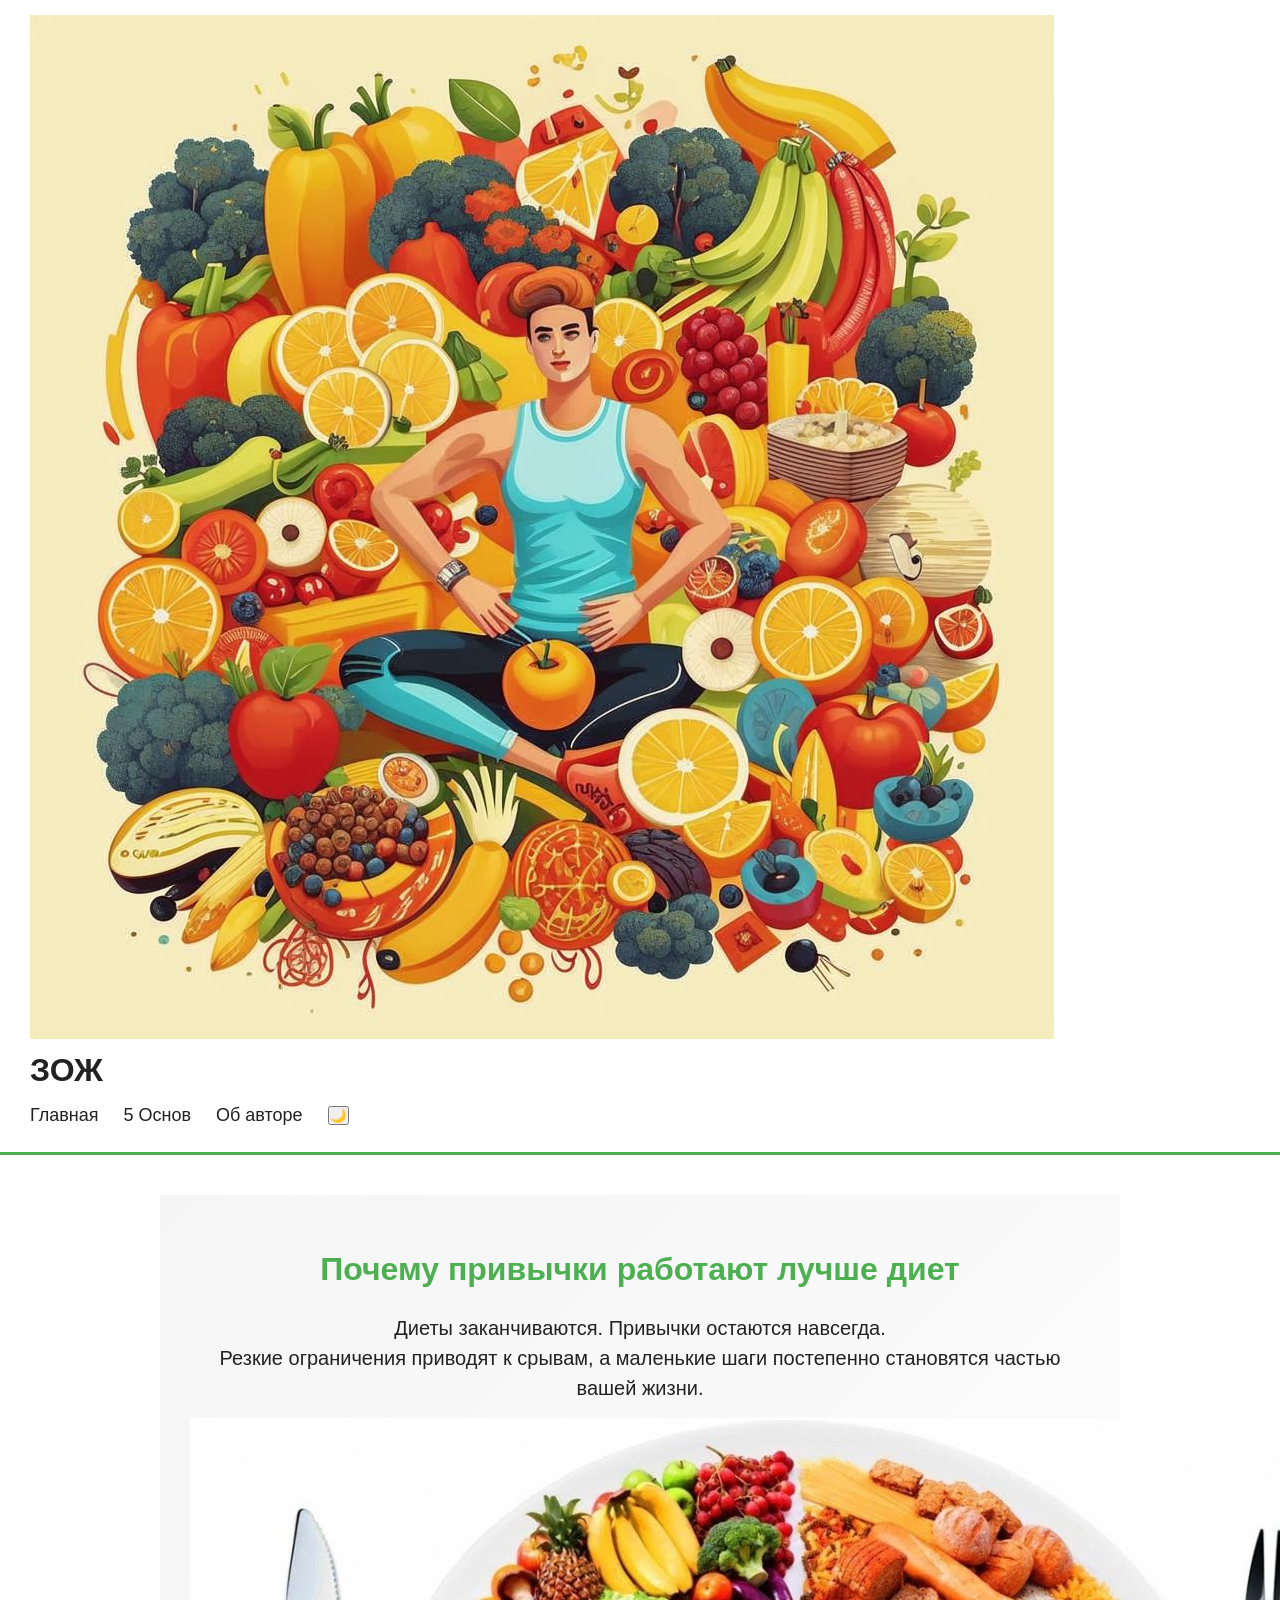
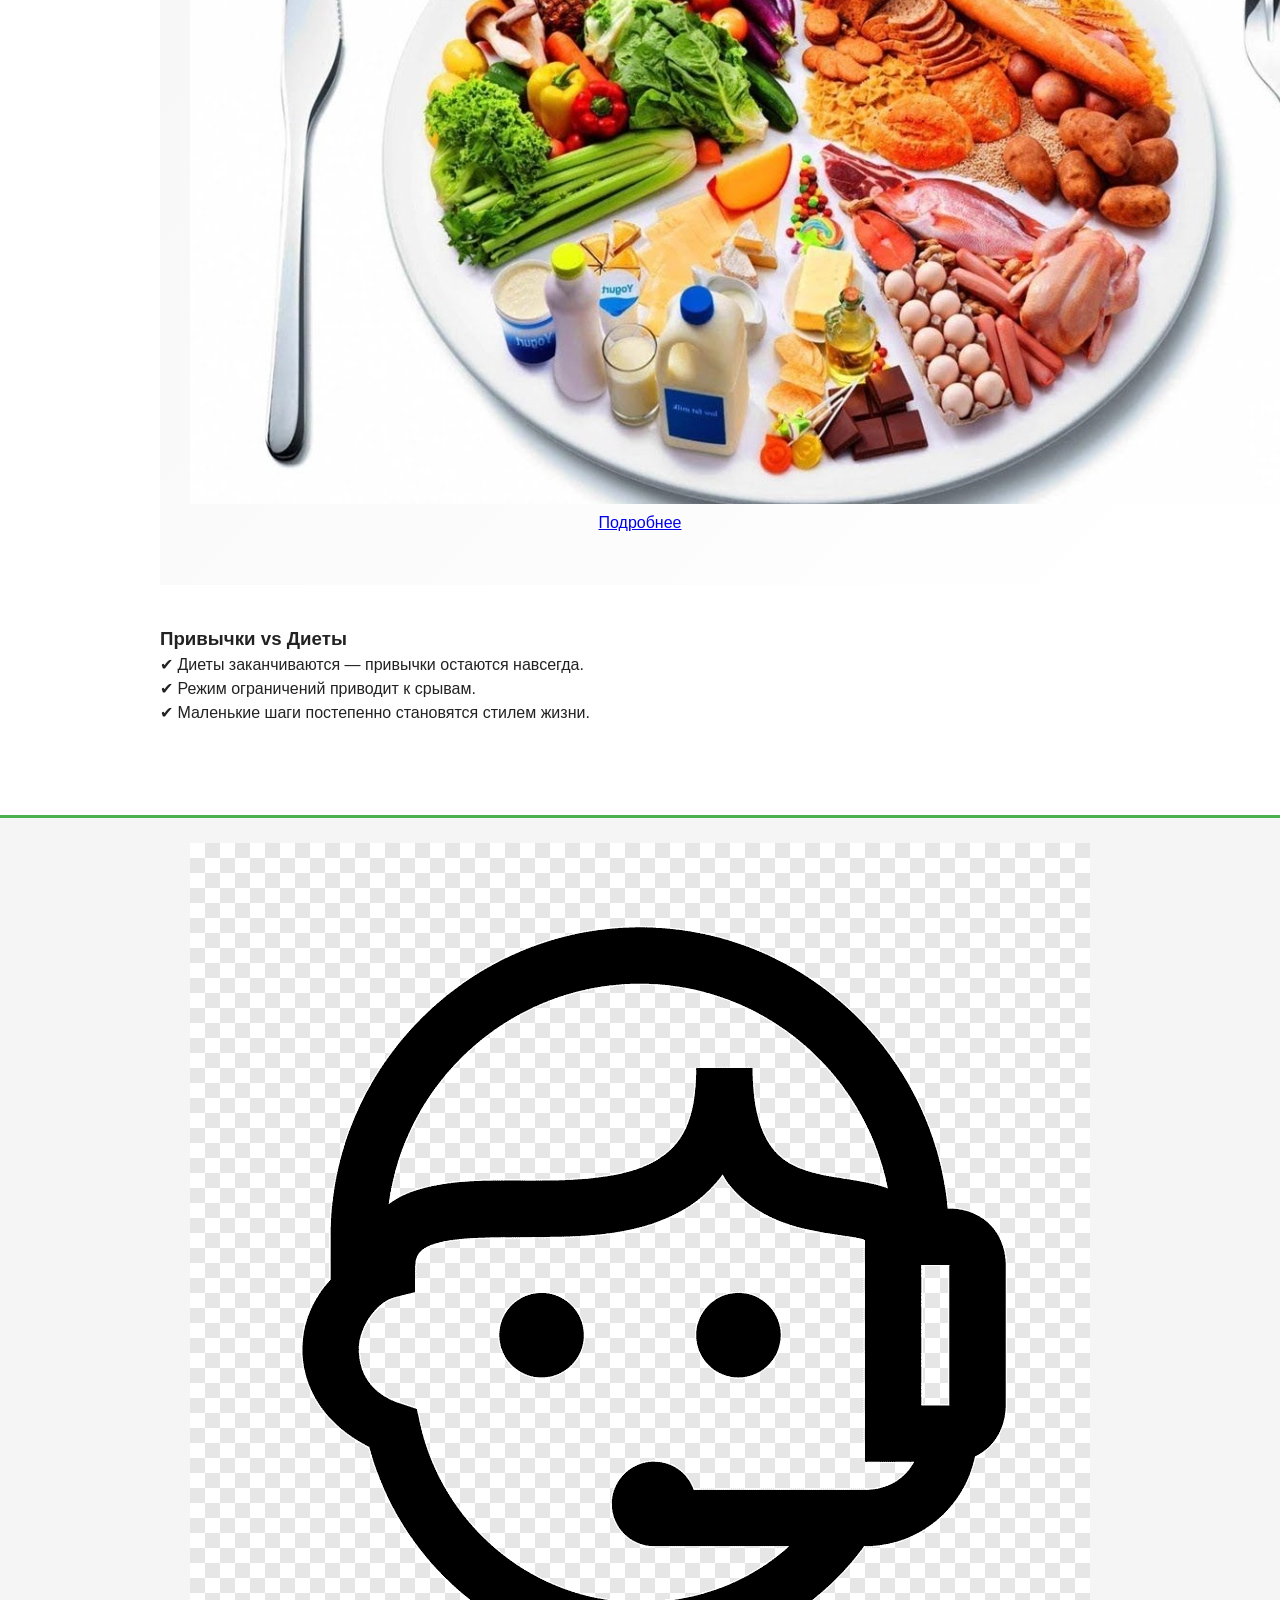
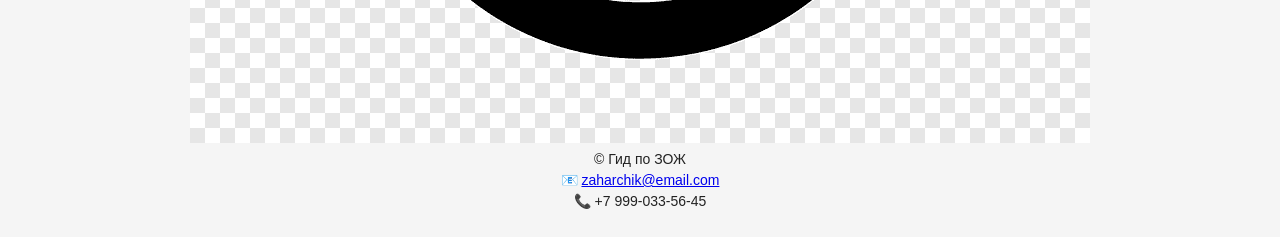
<file: index.html>
<!DOCTYPE html>
<html lang="ru">
<head>
    <meta charset="utf-8">
    <meta name="viewport" content="width=device-width, initial-scale=1">
    <title>Гид по ЗОЖ | Главная</title>
    <link rel="stylesheet" href="style.css">
</head>
<body>
    <header>
        <div class="header-container">
            <div class="logo-area">
                <img src="sources/images/основное лого сайта.jpg" alt="Логотип ЗОЖ">
                <h1>ЗОЖ</h1>
            </div>
            <div class="burger-menu" id="burgerMenu">
                <span></span><span></span><span></span>
            </div>
            <nav class="nav-menu" id="navMenu">
                <a href="index.html">Главная</a>
                <a href="about.html">5 Основ</a>
                <a href="contact.html">Об авторе</a>
                <button class="theme-toggle" id="themeToggle">🌙</button>
            </nav>
        </div>
    </header>

    <main>
        <section class="hero">
            <h2>Почему привычки работают лучше диет</h2>
            <p>Диеты заканчиваются. Привычки остаются навсегда.<br>
            Резкие ограничения приводят к срывам, а маленькие шаги постепенно становятся частью вашей жизни.</p>
            <img src="sources/images/тарелка питания.jpg" alt="Правильное питание">
            <a href="about.html" class="btn-detail">Подробнее</a>
        </section>

        <div class="habit-section">
            <div class="habit-content">
                <h3>Привычки vs Диеты</h3>
                <p>✔ Диеты заканчиваются — привычки остаются навсегда.<br>
                ✔ Режим ограничений приводит к срывам.<br>
                ✔ Маленькие шаги постепенно становятся стилем жизни.</p>
            </div>
        </div>
    </main>

    <footer>
        <div class="footer-container">
            <div class="footer-logo">
                <div class="support-icon">
                    <img src="sources/images/поддержка.png" alt="Поддержка">
                </div>
                <p>© <span id="currentYear"></span> Гид по ЗОЖ</p>
            </div>
            <div class="contact-info">
                <p>📧 <a href="mailto:zaharchik@email.com">zaharchik@email.com</a></p>
                <p>📞 +7 999-033-56-45</p>
            </div>
        </div>
    </footer>

    <script src="script.js"></script>
</body>
</html>
</file>
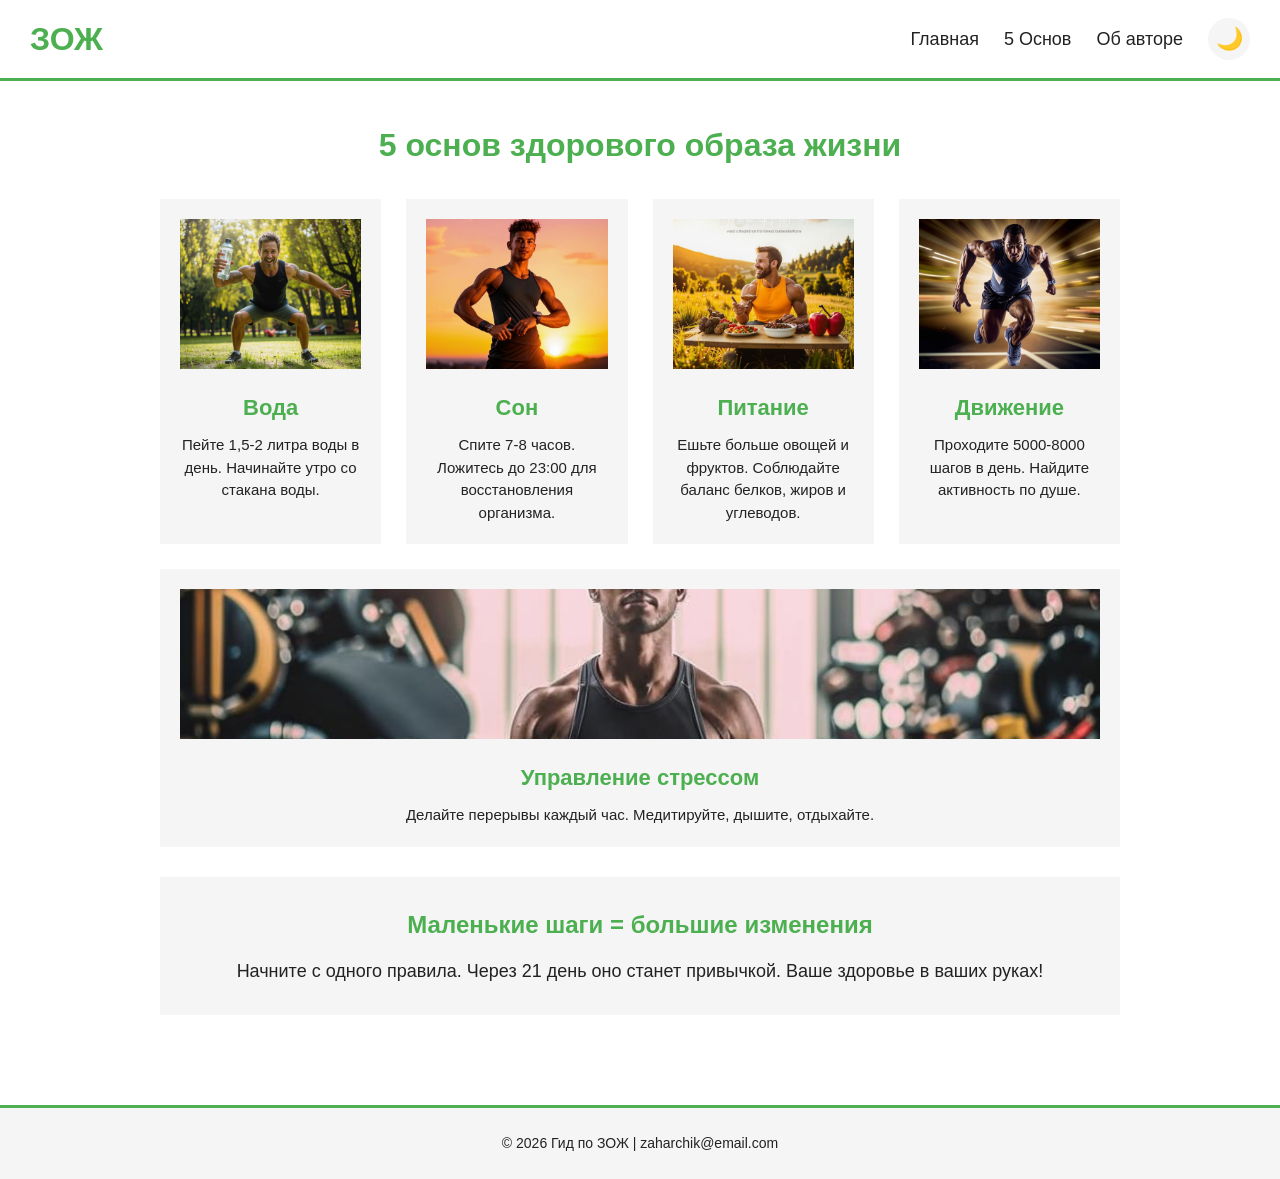
<file: about.html>
<!DOCTYPE html>
<html lang="ru">
<head>
    <meta charset="utf-8">
    <meta name="viewport" content="width=device-width, initial-scale=1">
    <title>5 основ ЗОЖ</title>
    <link rel="stylesheet" href="style.css">
</head>
<body>

<header>
    <div class="logo">
        <h1>ЗОЖ</h1>
    </div>
    <div class="burger" id="burger">
        <span></span>
        <span></span>
        <span></span>
    </div>
    <nav id="nav">
        <a href="index.html">Главная</a>
        <a href="about.html">5 Основ</a>
        <a href="contact.html">Об авторе</a>
        <button id="themeBtn">🌙</button>
    </nav>
</header>

<main>
    <h1 class="page-title">5 основ здорового образа жизни</h1>
    
    <div class="cards">
        <div class="card">
            <img src="sources/images/вода спорт.jpg" alt="Вода">
            <h3>Вода</h3>
            <p>Пейте 1,5-2 литра воды в день. Начинайте утро со стакана воды.</p>
        </div>
        
        <div class="card">
            <img src="sources/images/сон.jpg" alt="Сон">
            <h3>Сон</h3>
            <p>Спите 7-8 часов. Ложитесь до 23:00 для восстановления организма.</p>
        </div>
        
        <div class="card">
            <img src="sources/images/питание.jpg" alt="Питание">
            <h3>Питание</h3>
            <p>Ешьте больше овощей и фруктов. Соблюдайте баланс белков, жиров и углеводов.</p>
        </div>
        
        <div class="card">
            <img src="sources/images/движение - спорт.jpg" alt="Движение">
            <h3>Движение</h3>
            <p>Проходите 5000-8000 шагов в день. Найдите активность по душе.</p>
        </div>
        
        <div class="card">
            <img src="sources/images/стресс - спорт.jpg" alt="Стресс">
            <h3>Управление стрессом</h3>
            <p>Делайте перерывы каждый час. Медитируйте, дышите, отдыхайте.</p>
        </div>
    </div>
    
    <div class="info-block" style="background: var(--light); padding: 30px; text-align: center;">
        <h3 style="color: var(--green); font-size: 24px;">Маленькие шаги = большие изменения</h3>
        <p style="font-size: 18px; margin-top: 15px;">Начните с одного правила. Через 21 день оно станет привычкой. Ваше здоровье в ваших руках!</p>
    </div>
</main>

<footer>
    <p>© 2026 Гид по ЗОЖ | zaharchik@email.com</p>
</footer>

<script src="script.js"></script>
</body>
</html>
</file>
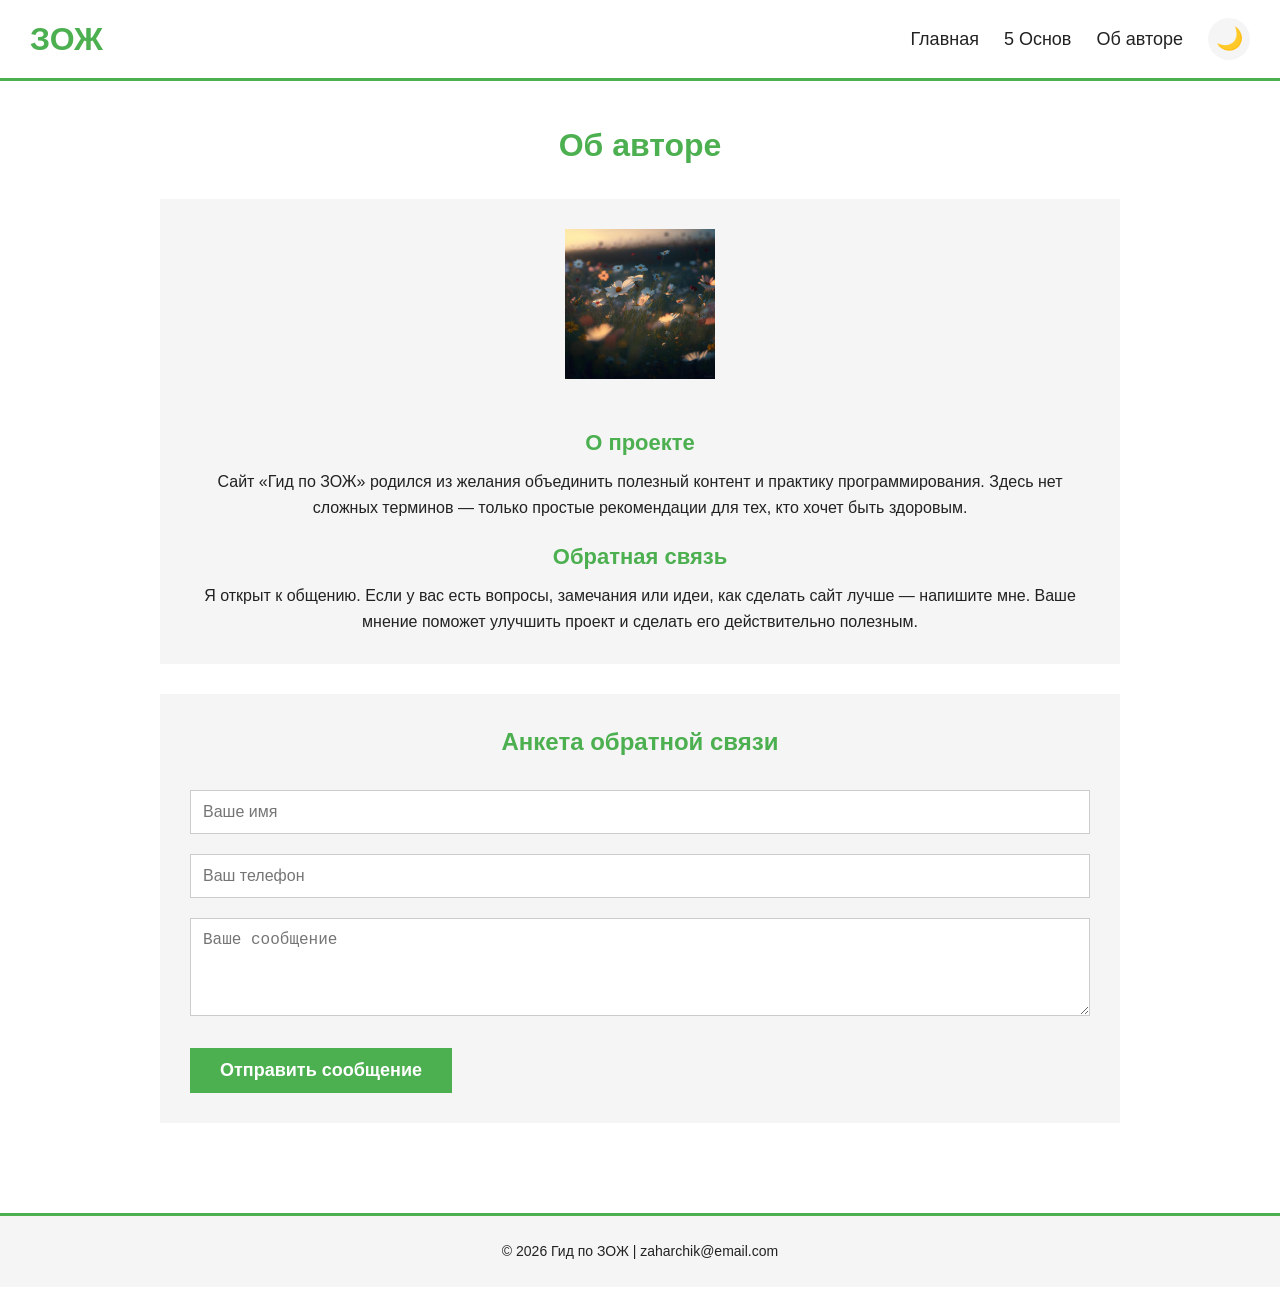
<file: contact.html>
<!DOCTYPE html>
<html lang="ru">
<head>
    <meta charset="utf-8">
    <meta name="viewport" content="width=device-width, initial-scale=1">
    <title>Об авторе</title>
    <link rel="stylesheet" href="style.css">
</head>
<body>

<header>
    <div class="logo">
        <h1>ЗОЖ</h1>
    </div>
    <div class="burger" id="burger">
        <span></span>
        <span></span>
        <span></span>
    </div>
    <nav id="nav">
        <a href="index.html">Главная</a>
        <a href="about.html">5 Основ</a>
        <a href="contact.html">Об авторе</a>
        <button id="themeBtn">🌙</button>
    </nav>
</header>

<main>
    <h1 class="page-title">Об авторе</h1>
    
    <div class="about-text">
        <img src="sources/images/логотип для ЗОЖ.jpg" alt="Логотип">
        <h3>О проекте</h3>
        <p>Сайт «Гид по ЗОЖ» родился из желания объединить полезный контент и практику программирования. Здесь нет сложных терминов — только простые рекомендации для тех, кто хочет быть здоровым.</p>
        
        <h3>Обратная связь</h3>
        <p>Я открыт к общению. Если у вас есть вопросы, замечания или идеи, как сделать сайт лучше — напишите мне. Ваше мнение поможет улучшить проект и сделать его действительно полезным.</p>
    </div>
    
    <div class="form-block">
        <h3>Анкета обратной связи</h3>
        <form id="feedbackForm">
            <input type="text" id="name" placeholder="Ваше имя" required>
            <input type="tel" id="phone" placeholder="Ваш телефон">
            <textarea id="message" rows="4" placeholder="Ваше сообщение" required></textarea>
            <button type="submit" class="btn">Отправить сообщение</button>
        </form>
    </div>
</main>

<footer>
    <p>© 2026 Гид по ЗОЖ | zaharchik@email.com</p>
</footer>

<script src="script.js"></script>
</body>
</html>
</file>
<file: style.css>
:root {
    --bg: white;
    --text: #222;
    --green: #4caf50;
    --light: #f5f5f5;
    --dark-green: #2e7d32;
}

[data-theme="dark"] {
    --bg: #1a1a1a;
    --text: #eee;
    --green: #66bb6a;
    --light: #2a2a2a;
    --dark-green: #81c784;
}

* {
    margin: 0;
    padding: 0;
    box-sizing: border-box;
}

body {
    font-family: 'Segoe UI', Arial, sans-serif;
    background: var(--bg);
    color: var(--text);
    line-height: 1.5;
}

header {
    background: var(--bg);
    padding: 15px 30px;
    display: flex;
    justify-content: space-between;
    align-items: center;
    flex-wrap: wrap;
    border-bottom: 3px solid var(--green);
}

.logo h1 {
    color: var(--green);
    font-size: 32px;
}

nav {
    display: flex;
    gap: 25px;
    align-items: center;
}

nav a {
    color: var(--text);
    text-decoration: none;
    font-size: 18px;
    font-weight: 500;
    padding: 8px 0;
}

nav a:hover {
    color: var(--green);
}

#themeBtn {
    background: var(--light);
    border: none;
    width: 42px;
    height: 42px;
    font-size: 22px;
    cursor: pointer;
    border-radius: 50%;
}

#themeBtn:hover {
    background: var(--green);
    color: white;
}

.burger {
    display: none;
    flex-direction: column;
    cursor: pointer;
}

.burger span {
    width: 32px;
    height: 4px;
    background: var(--green);
    margin: 4px 0;
    border-radius: 2px;
}

main {
    max-width: 1000px;
    margin: 0 auto;
    padding: 40px 20px;
    min-height: 70vh;
}

.hero {
    background: linear-gradient(135deg, var(--light) 0%, var(--bg) 100%);
    padding: 50px 30px;
    text-align: center;
    margin-bottom: 40px;
}

.hero h2 {
    color: var(--green);
    font-size: 32px;
    margin-bottom: 20px;
}

.hero p {
    font-size: 20px;
    margin-bottom: 15px;
}

.btn {
    background: var(--green);
    color: white;
    padding: 12px 30px;
    border: none;
    text-decoration: none;
    display: inline-block;
    cursor: pointer;
    font-size: 18px;
    font-weight: bold;
    margin-top: 15px;
}

.btn:hover {
    background: var(--dark-green);
}

.why-block {
    background: var(--light);
    padding: 35px;
    margin: 30px 0;
}

.why-block h3 {
    color: var(--green);
    font-size: 26px;
    margin-bottom: 25px;
    text-align: center;
}

.why-items {
    display: flex;
    flex-wrap: wrap;
    gap: 20px;
    justify-content: center;
}

.why-item {
    display: flex;
    align-items: center;
    gap: 15px;
    background: var(--bg);
    padding: 15px 25px;
    min-width: 250px;
}

.mark {
    font-size: 32px;
    font-weight: bold;
}

.why-item p {
    font-size: 18px;
}

.steps {
    background: var(--light);
    padding: 35px;
    margin: 30px 0;
}

.steps h3 {
    color: var(--green);
    font-size: 26px;
    margin-bottom: 25px;
    text-align: center;
}

.steps-list {
    display: flex;
    flex-wrap: wrap;
    gap: 30px;
    justify-content: center;
}

.step {
    text-align: center;
    background: var(--bg);
    padding: 20px 30px;
    min-width: 150px;
}

.step-num {
    display: inline-block;
    background: var(--green);
    color: white;
    width: 50px;
    height: 50px;
    line-height: 50px;
    font-size: 24px;
    font-weight: bold;
    margin-bottom: 15px;
}

.step p {
    font-size: 18px;
}

.page-title {
    color: var(--green);
    font-size: 32px;
    margin-bottom: 30px;
    text-align: center;
}

.cards {
    display: flex;
    flex-wrap: wrap;
    gap: 25px;
    margin: 30px 0;
}

.card {
    background: var(--light);
    padding: 20px;
    flex: 1;
    min-width: 180px;
    text-align: center;
}

.card img {
    width: 100%;
    height: 150px;
    object-fit: cover;
    margin-bottom: 15px;
}

.card h3 {
    color: var(--green);
    font-size: 22px;
    margin-bottom: 10px;
}

.card p {
    font-size: 15px;
}

.about-text {
    background: var(--light);
    padding: 30px;
    margin-bottom: 30px;
    text-align: center;
}

.about-text img {
    max-width: 150px;
    margin-bottom: 20px;
}

.about-text h3 {
    color: var(--green);
    font-size: 22px;
    margin: 20px 0 10px 0;
}

.about-text p {
    font-size: 16px;
    line-height: 1.6;
}

.form-block {
    background: var(--light);
    padding: 30px;
}

.form-block h3 {
    color: var(--green);
    font-size: 24px;
    margin-bottom: 20px;
    text-align: center;
}

.form-block input,
.form-block textarea {
    width: 100%;
    padding: 12px;
    margin: 10px 0;
    background: var(--bg);
    color: var(--text);
    border: 1px solid #ccc;
    font-size: 16px;
}

footer {
    background: var(--light);
    text-align: center;
    padding: 25px;
    margin-top: 50px;
    border-top: 3px solid var(--green);
    font-size: 14px;
}

@media (max-width: 700px) {
    header {
        padding: 15px 20px;
    }
    
    .burger {
        display: flex;
    }
    
    nav {
        display: none;
        width: 100%;
        flex-direction: column;
        gap: 15px;
        margin-top: 20px;
        text-align: center;
    }
    
    nav.show {
        display: flex;
    }
    
    .hero h2 {
        font-size: 24px;
    }
    
    .hero p {
        font-size: 16px;
    }
    
    .why-item {
        min-width: auto;
        width: 100%;
        justify-content: center;
    }
    
    .cards {
        flex-direction: column;
    }
    
    .step {
        width: 100%;
    }
}
</file>
